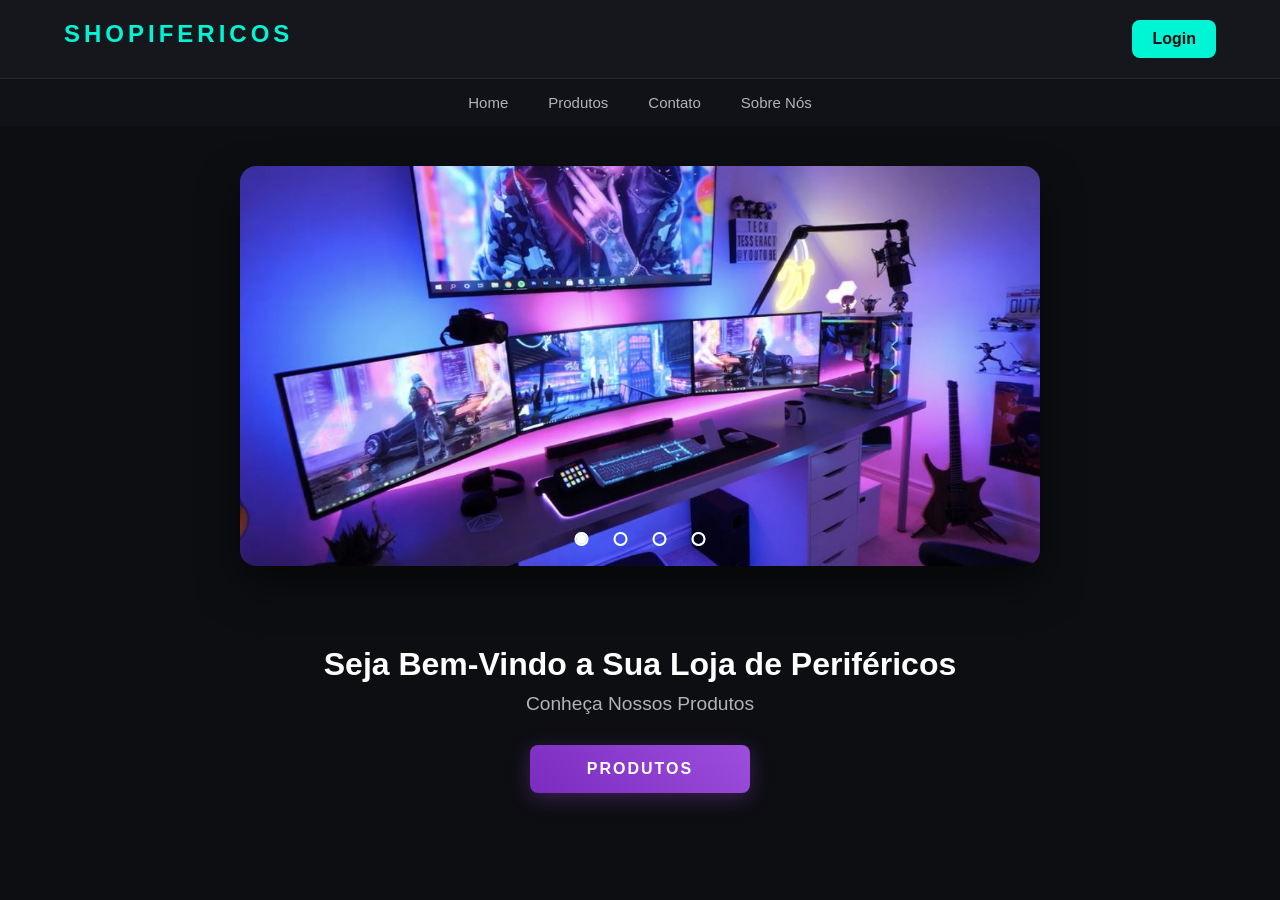
<file: index.html>
<!DOCTYPE html>
<html lang="pt-br">
<head>
    <meta charset="UTF-8">
    <meta name="viewport" content="width=device-width, initial-scale=1.0">
    <title>E-Commerce</title>
    <link rel="stylesheet" href="css/home.css">
</head>
<body>
    <div class="container">
        <header>
            <h2>SHOPIFERICOS</h2>
            <a href="HTML/cadastro.html">Login</a>
        </header>

        <nav>
            <a href="HTML/homeLogado.html">Home</a>
            <a href="HTML/produtos.html">Produtos</a>
            <a href="HTML/contato.html">Contato</a>
            <a href="HTML/sobre.html">Sobre Nós</a>
        </nav>

        <main>

            <section class="slider">

                <div class="slides">
                    <input type="radio" name="radio-btn" id="radio1">
                    <input type="radio" name="radio-btn" id="radio2">
                    <input type="radio" name="radio-btn" id="radio3">
                    <input type="radio" name="radio-btn" id="radio4">

                    <div class="slide-first">
                        <img src="assets/img1.jpg" alt="Imagem 1">
                    </div>

                    <div class="slide">
                        <img src="assets/img2.jpg" alt="Imagem 2">
                    </div>

                    <div class="slide">
                        <img src="assets/image3.jpg" alt="Imagem 3">
                    </div>

                    <div class="slide">
                        <img src="assets/img4.jpg" alt="Imagem 4">
                    </div>

                    <div class="navigation-auto">
                        <div class="auto-btn1"></div>
                        <div class="auto-btn2"></div>
                        <div class="auto-btn3"></div>
                        <div class="auto-btn4"></div>
                    </div>
                </div>

                <div class="navigation-manual">
                    <label for="radio1" class="manual-btn"></label>
                    <label for="radio2" class="manual-btn"></label>
                    <label for="radio3" class="manual-btn"></label>
                    <label for="radio4" class="manual-btn"></label>
                </div>
            </section>

            <section class="produtos">
                <h1>Seja Bem-Vindo a Sua Loja de Periféricos</h1>

                <h2>Conheça Nossos Produtos</h2>

                <a href="HTML/produtos.html">Produtos</a>
            </section>
        </main>
        
        
    </div>
    <script src="js/scriptHome.js"></script>

</body>
</html>
</file>
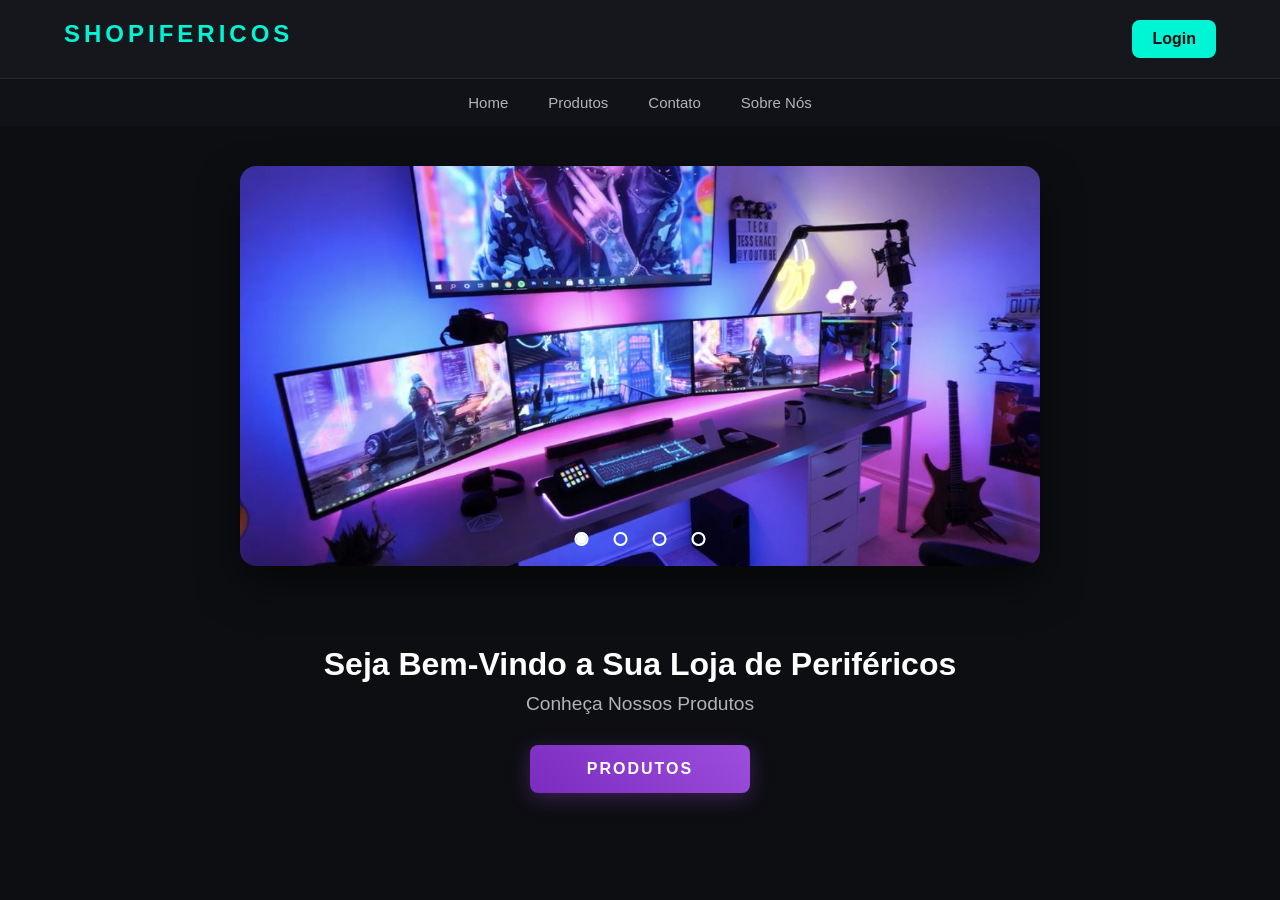
<file: HTML/index.html>
<!DOCTYPE html>
<html lang="pt-br">
<head>
    <meta charset="UTF-8">
    <meta name="viewport" content="width=device-width, initial-scale=1.0">
    <title>E-Commerce</title>
    <link rel="stylesheet" href="../css/home.css">
</head>
<body>
    <div class="container">
        <header>
            <h2>SHOPIFERICOS</h2>
            <a href="cadastro.html">Login</a>
        </header>

        <nav>
            <a href="index.html">Home</a>
            <a href="produtos.html">Produtos</a>
            <a href="contato.html">Contato</a>
            <a href="sobre.html">Sobre Nós</a>
        </nav>

        <main>

            <section class="slider">

                <div class="slides">
                    <input type="radio" name="radio-btn" id="radio1">
                    <input type="radio" name="radio-btn" id="radio2">
                    <input type="radio" name="radio-btn" id="radio3">
                    <input type="radio" name="radio-btn" id="radio4">

                    <div class="slide-first">
                        <img src="../assets/img1.jpg" alt="Imagem 1">
                    </div>

                    <div class="slide">
                        <img src="../assets/img2.jpg" alt="Imagem 2">
                    </div>

                    <div class="slide">
                        <img src="../assets/image3.jpg" alt="Imagem 3">
                    </div>

                    <div class="slide">
                        <img src="../assets/img4.jpg" alt="Imagem 4">
                    </div>

                    <div class="navigation-auto">
                        <div class="auto-btn1"></div>
                        <div class="auto-btn2"></div>
                        <div class="auto-btn3"></div>
                        <div class="auto-btn4"></div>
                    </div>
                </div>

                <div class="navigation-manual">
                    <label for="radio1" class="manual-btn"></label>
                    <label for="radio2" class="manual-btn"></label>
                    <label for="radio3" class="manual-btn"></label>
                    <label for="radio4" class="manual-btn"></label>
                </div>
            </section>

            <section class="produtos">
                <h1>Seja Bem-Vindo a Sua Loja de Periféricos</h1>

                <h2>Conheça Nossos Produtos</h2>

                <a href="produtos.html">Produtos</a>
            </section>
        </main>
        
        
    </div>
    <script src="../js/scriptHome.js"></script>

</body>
</html>
</file>
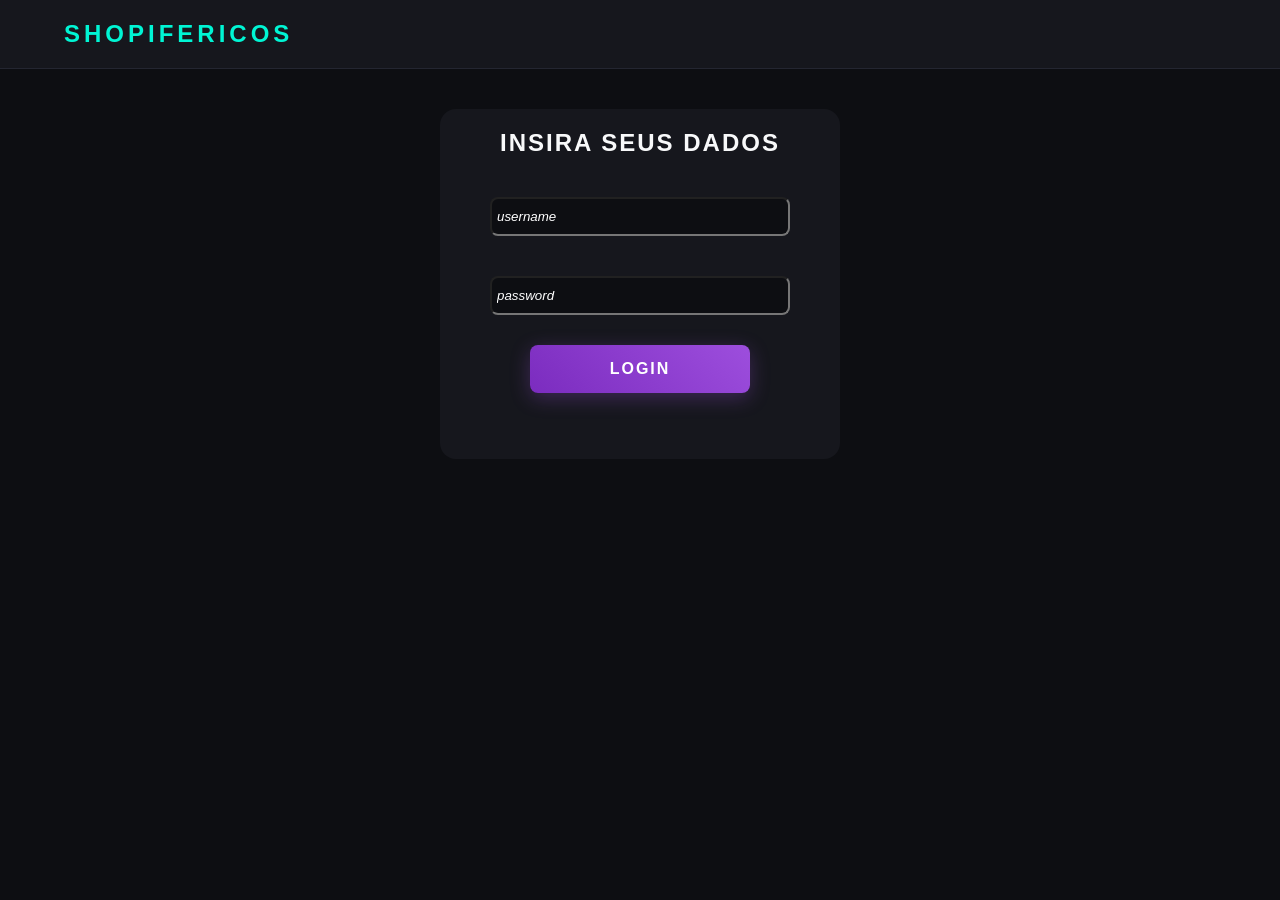
<file: HTML/cadastro.html>
<!DOCTYPE html>
<html lang="pt-br">
<head>
    <meta charset="UTF-8">
    <meta name="viewport" content="width=device-width, initial-scale=1.0">
    <link rel="stylesheet" href="../css/cadastro.css">
    <title>Cadastro</title>
</head>
<body>
    <div class="container">
        <header>
            <h2>SHOPIFERICOS</h2>
        </header>

        <main>
            <div class="card">
                <h2>Insira seus Dados</h2>
                <input type="text" placeholder="username" class="entrada" name="username" id="username">
                <input type="password" placeholder="password" class="entrada" name="password" id="password">
                <a href="#" onclick= login() class="cadastro">Login</a>
            </div>
        </main>
    </div>

    <script src="../js/scriptCadastro.js"></script>
</body>
</html>
</file>
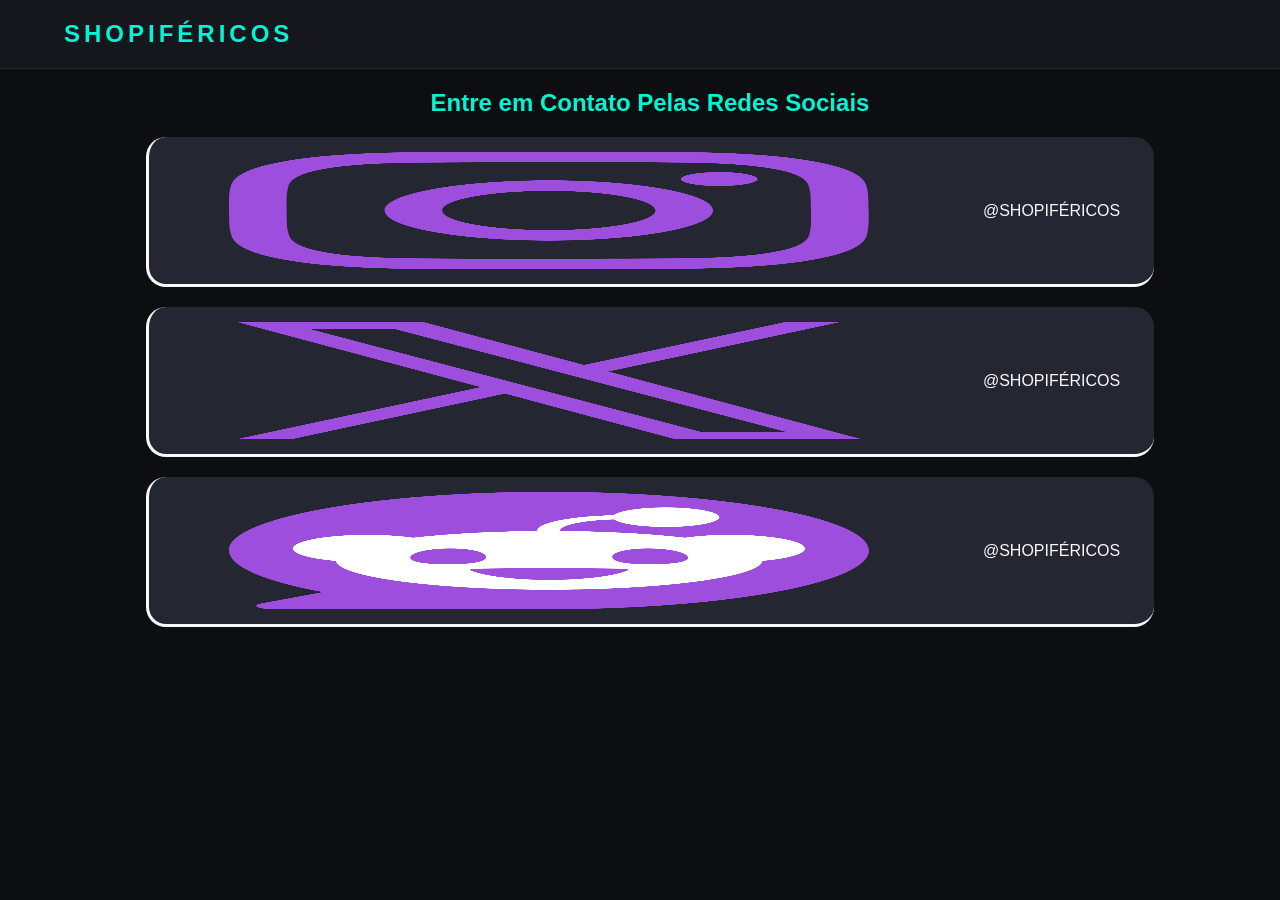
<file: HTML/contato.html>
<!DOCTYPE html>
<html lang="pt-br">
<head>
    <meta charset="UTF-8">
    <meta name="viewport" content="width=device-width, initial-scale=1.0">
    <title>Entre em Contato</title>
    <link rel="stylesheet" href="../css/contato.css">
</head>
<body>
    <div class="container">
        <header>
            <h2>SHOPIFÉRICOS</h2>
        </header>

        <main>

            <h2>Entre em Contato Pelas Redes Sociais</h2>
            <div class="card">
                <img src="../assets/Instagram.png" alt="">
                <p>@SHOPIFÉRICOS</p>
            </div>

            <div class="card">
                <img src="../assets/X.png" alt="">
                <p>@SHOPIFÉRICOS</p>
            </div>

            <div class="card">
                <img src="../assets/3.png" alt="">
                <p>@SHOPIFÉRICOS</p>
            </div>
        </main>
    </div>

</body>
</html>
</file>
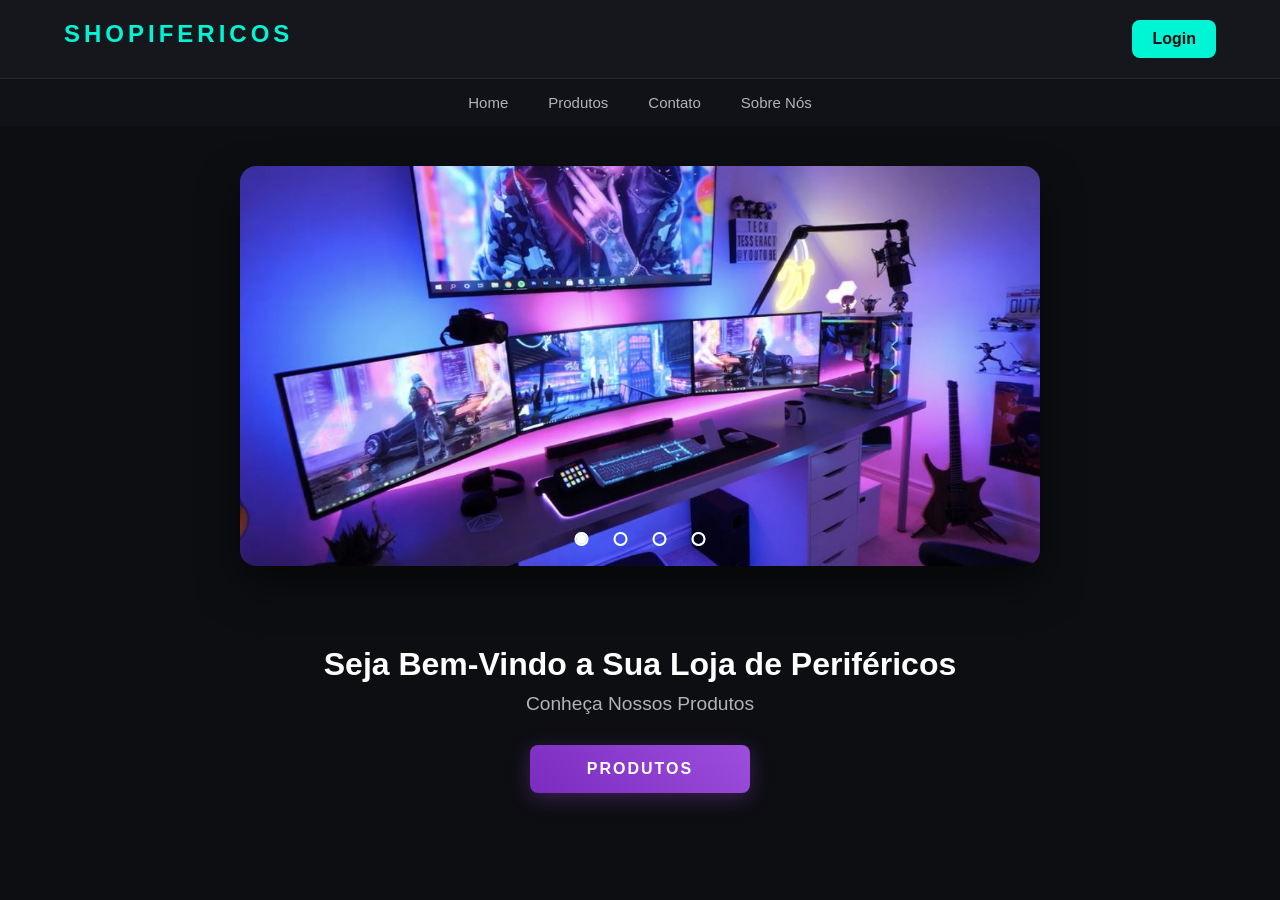
<file: HTML/home.html>
<!DOCTYPE html>
<html lang="pt-br">
<head>
    <meta charset="UTF-8">
    <meta name="viewport" content="width=device-width, initial-scale=1.0">
    <title>E-Commerce</title>
    <link rel="stylesheet" href="../css/home.css">
</head>
<body>
    <div class="container">
        <header>
            <h2>SHOPIFERICOS</h2>
            <a href="cadastro.html">Login</a>
        </header>

        <nav>
            <a href="home.html">Home</a>
            <a href="produtos.html">Produtos</a>
            <a href="contato.html">Contato</a>
            <a href="sobre.html">Sobre Nós</a>
        </nav>

        <main>

            <section class="slider">

                <div class="slides">
                    <input type="radio" name="radio-btn" id="radio1">
                    <input type="radio" name="radio-btn" id="radio2">
                    <input type="radio" name="radio-btn" id="radio3">
                    <input type="radio" name="radio-btn" id="radio4">

                    <div class="slide-first">
                        <img src="../assets/img1.jpg" alt="Imagem 1">
                    </div>

                    <div class="slide">
                        <img src="../assets/img2.jpg" alt="Imagem 2">
                    </div>

                    <div class="slide">
                        <img src="../assets/image3.jpg" alt="Imagem 3">
                    </div>

                    <div class="slide">
                        <img src="../assets/img4.jpg" alt="Imagem 4">
                    </div>

                    <div class="navigation-auto">
                        <div class="auto-btn1"></div>
                        <div class="auto-btn2"></div>
                        <div class="auto-btn3"></div>
                        <div class="auto-btn4"></div>
                    </div>
                </div>

                <div class="navigation-manual">
                    <label for="radio1" class="manual-btn"></label>
                    <label for="radio2" class="manual-btn"></label>
                    <label for="radio3" class="manual-btn"></label>
                    <label for="radio4" class="manual-btn"></label>
                </div>
            </section>

            <section class="produtos">
                <h1>Seja Bem-Vindo a Sua Loja de Periféricos</h1>

                <h2>Conheça Nossos Produtos</h2>

                <a href="produtos.html">Produtos</a>
            </section>
        </main>
        
        
    </div>
    <script src="../js/scriptHome.js"></script>

</body>
</html>
</file>
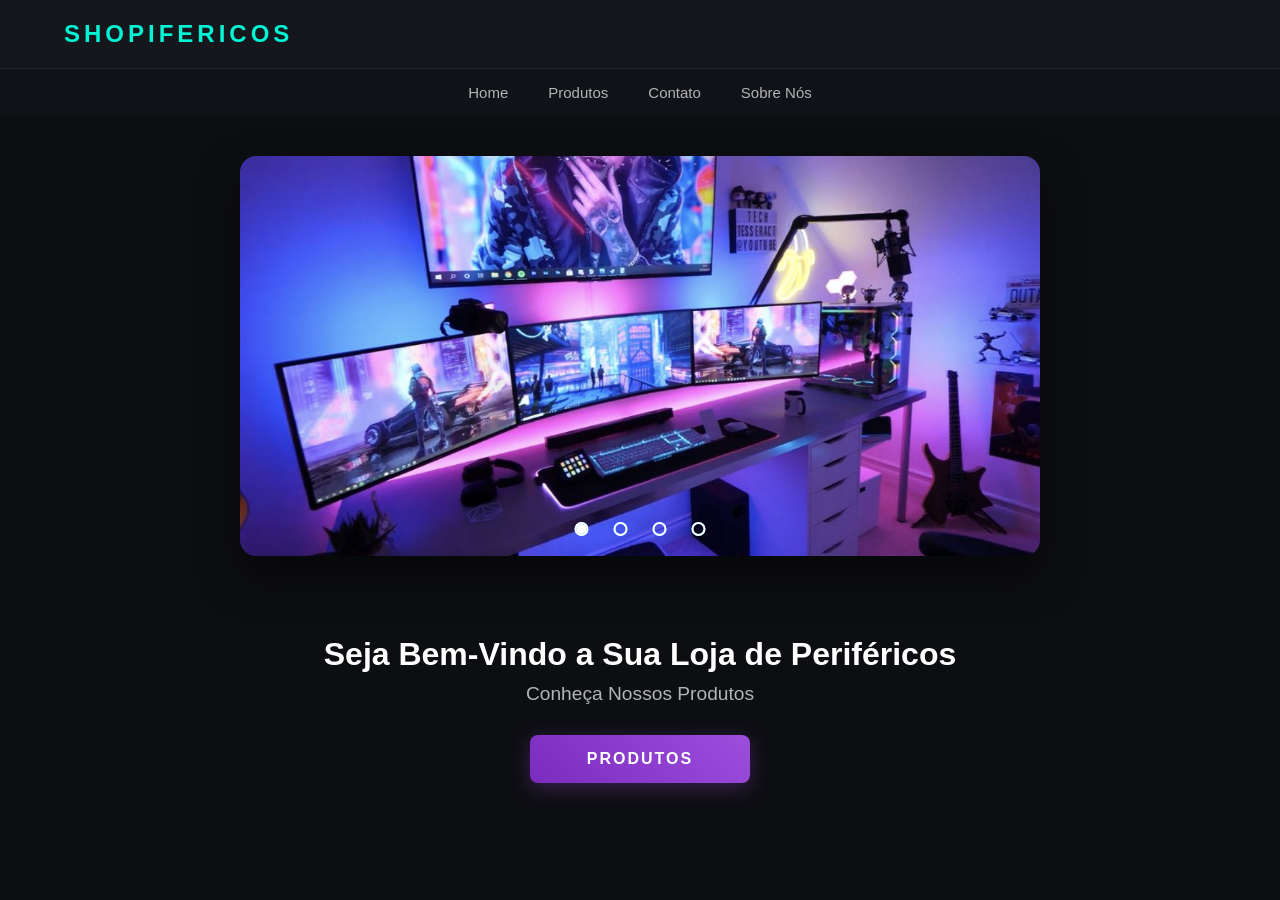
<file: HTML/homeLogado.html>
<!DOCTYPE html>
<html lang="pt-br">
<head>
    <meta charset="UTF-8">
    <meta name="viewport" content="width=device-width, initial-scale=1.0">
    <title>E-Commerce</title>
    <link rel="stylesheet" href="../css/homeLogado.css">
</head>
<body>
    <div class="container">
        <header>
            <h2>SHOPIFERICOS</h2>
        </header>

        <nav>
            <a href="homeLogado.html">Home</a>
            <a href="produtos.html">Produtos</a>
            <a href="contato.html">Contato</a>
            <a href="sobre.html">Sobre Nós</a>
        </nav>

        <main>

            <section class="slider">

                <div class="slides">
                    <input type="radio" name="radio-btn" id="radio1">
                    <input type="radio" name="radio-btn" id="radio2">
                    <input type="radio" name="radio-btn" id="radio3">
                    <input type="radio" name="radio-btn" id="radio4">

                    <div class="slide-first">
                        <img src="../assets/img1.jpg" alt="Imagem 1">
                    </div>

                    <div class="slide">
                        <img src="../assets/img2.jpg" alt="Imagem 2">
                    </div>

                    <div class="slide">
                        <img src="../assets/image3.jpg" alt="Imagem 3">
                    </div>

                    <div class="slide">
                        <img src="../assets/img4.jpg" alt="Imagem 4">
                    </div>

                    <div class="navigation-auto">
                        <div class="auto-btn1"></div>
                        <div class="auto-btn2"></div>
                        <div class="auto-btn3"></div>
                        <div class="auto-btn4"></div>
                    </div>
                </div>

                <div class="navigation-manual">
                    <label for="radio1" class="manual-btn"></label>
                    <label for="radio2" class="manual-btn"></label>
                    <label for="radio3" class="manual-btn"></label>
                    <label for="radio4" class="manual-btn"></label>
                </div>
            </section>

            <section class="produtos">
                <h1>Seja Bem-Vindo a Sua Loja de Periféricos</h1>

                <h2>Conheça Nossos Produtos</h2>

                <a href="produtos.html">Produtos</a>
            </section>
        </main>
        
        
    </div>
    <script src="../js/scriptHome.js"></script>

</body>
</html>
</file>
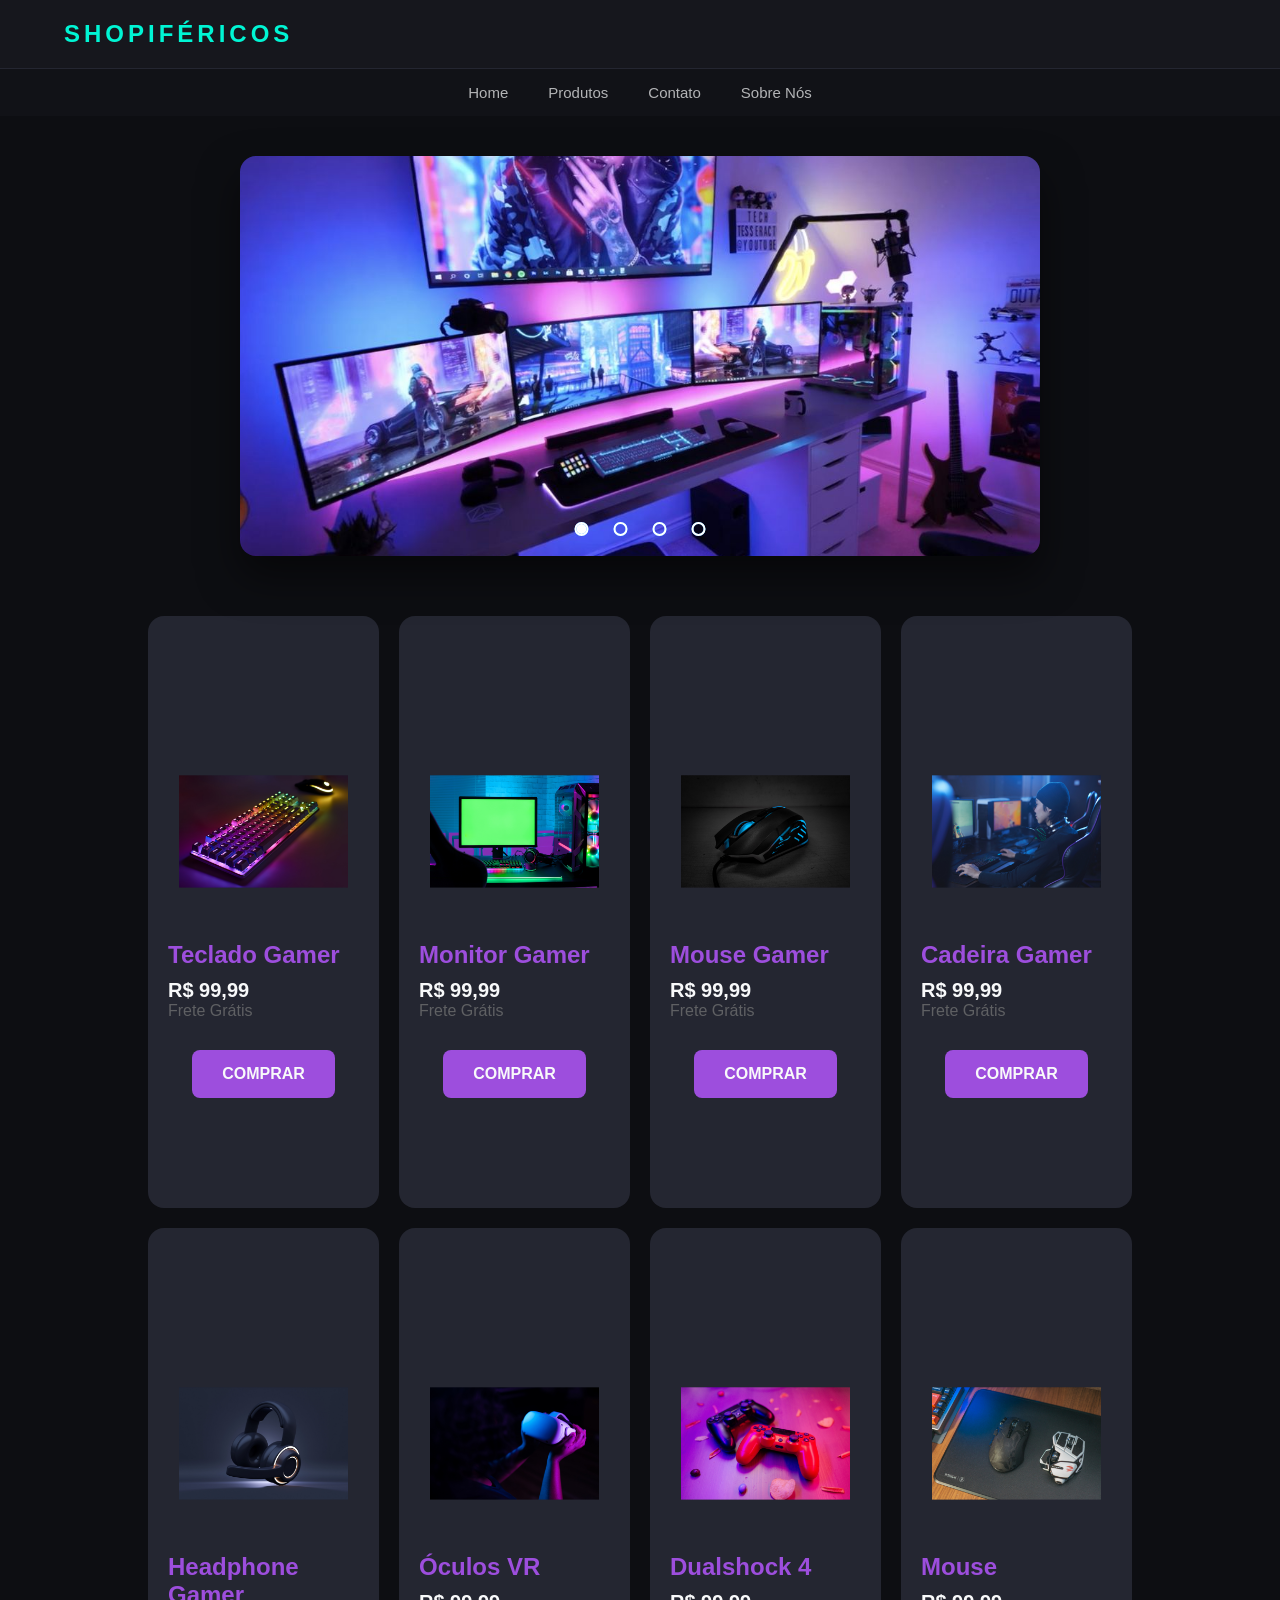
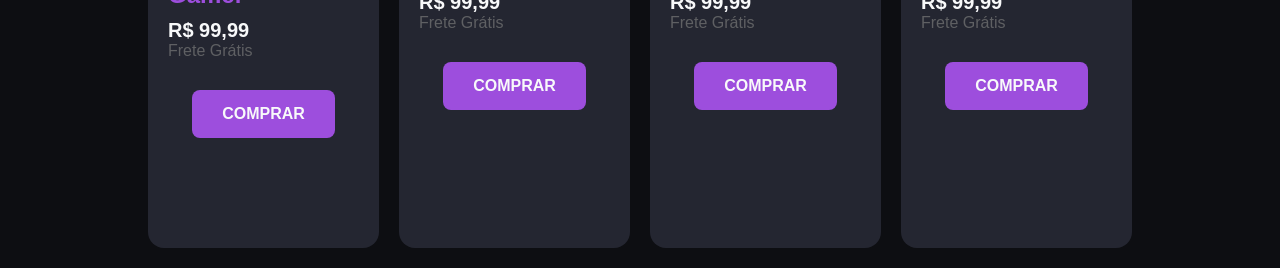
<file: HTML/produtos.html>
<!DOCTYPE html>
<html lang="pt-br">
<head>
    <meta charset="UTF-8">
    <meta name="viewport" content="width=device-width, initial-scale=1.0">
    <title>Produtos</title>
    <link rel="stylesheet" href="../css/produtos.css">
</head>
<body>
    <div class="container">
        <header>
            <h2>SHOPIFÉRICOS</h2>
        </header>

        <nav>
            <a href="homeLogado.html">Home</a>
            <a href="produtos.html">Produtos</a>
            <a href="contato.html">Contato</a>
            <a href="sobre.html">Sobre Nós</a>
        </nav>
        <main>
            <section class="pesquisa">

            </section>

            <section class="slider">
                    <div class="slides">
                        <input type="radio" name="radio-btn" id="radio1">
                        <input type="radio" name="radio-btn" id="radio2">
                        <input type="radio" name="radio-btn" id="radio3">
                        <input type="radio" name="radio-btn" id="radio4">

                        <div class="slide-first">
                            <img src="../assets/img1.jpg" alt="Imagem 1">
                        </div>

                        <div class="slide">
                            <img src="../assets/img2.jpg" alt="Imagem 2">
                        </div>

                        <div class="slide">
                            <img src="../assets/image3.jpg" alt="Imagem 3">
                        </div>

                        <div class="slide">
                            <img src="../assets/img4.jpg" alt="Imagem 4">
                        </div>

                        <div class="navigation-auto">
                            <div class="auto-btn1"></div>
                            <div class="auto-btn2"></div>
                            <div class="auto-btn3"></div>
                            <div class="auto-btn4"></div>
                        </div>
                    </div>

                    <div class="navigation-manual">
                        <label for="radio1" class="manual-btn"></label>
                        <label for="radio2" class="manual-btn"></label>
                        <label for="radio3" class="manual-btn"></label>
                        <label for="radio4" class="manual-btn"></label>
                    </div>
            </section>

            <section class="produtos">
                <div class="produtos-container">
                    <div class="produto-card">
                        <img src="../assets/produto1.png" alt="" class="anuncio">
                        <h2>Teclado Gamer</h2>
                        <p class="preco">R$ 99,99</p>
                        <p class="frete">Frete Grátis</p>
                        <a href="">comprar</a>
                    </div>

                    <div class="produto-card">
                        <img src="../assets/produto2.png" alt="" class="anuncio">
                        <h2>Monitor Gamer</h2>
                        <p class="preco">R$ 99,99</p>
                        <p class="frete">Frete Grátis</p>
                        <a href="">comprar</a>
                    </div>

                    <div class="produto-card">
                        <img src="../assets/produto3.png" alt="" class="anuncio">
                        <h2>Mouse Gamer</h2>
                        <p class="preco">R$ 99,99</p>
                        <p class="frete">Frete Grátis</p>
                        <a href="">comprar</a>
                    </div>

                    <div class="produto-card">
                        <img src="../assets/produto4.png" alt="" class="anuncio">
                        <h2>Cadeira Gamer</h2>
                        <p class="preco">R$ 99,99</p>
                        <p class="frete">Frete Grátis</p>
                        <a href="">comprar</a>
                    </div>

                    <div class="produto-card">
                        <img src="../assets/produto5.png" alt="" class="anuncio">
                        <h2>Headphone Gamer</h2>
                        <p class="preco">R$ 99,99</p>
                        <p class="frete">Frete Grátis</p>
                        <a href="">comprar</a>
                    </div>

                    <div class="produto-card">
                        <img src="../assets/produto6.png" alt="" class="anuncio">
                        <h2>Óculos VR</h2>
                        <p class="preco">R$ 99,99</p>
                        <p class="frete">Frete Grátis</p>
                        <a href="">comprar</a>
                    </div>

                    <div class="produto-card">
                        <img src="../assets/produto7.png" alt="" class="anuncio">
                        <h2>Dualshock 4</h2>
                        <p class="preco">R$ 99,99</p>
                        <p class="frete">Frete Grátis</p>
                        <a href="">comprar</a>
                    </div>

                    <div class="produto-card">
                        <img src="../assets/produto8.png" alt="" class="anuncio">
                        <h2>Mouse</h2>
                        <p class="preco">R$ 99,99</p>
                        <p class="frete">Frete Grátis</p>
                        <a href="">comprar</a>
                    </div>

                </div>
            </section>
        </main>
    </div>
</body>
<script src="../js/scriptHome.js"></script>
</html>
</file>
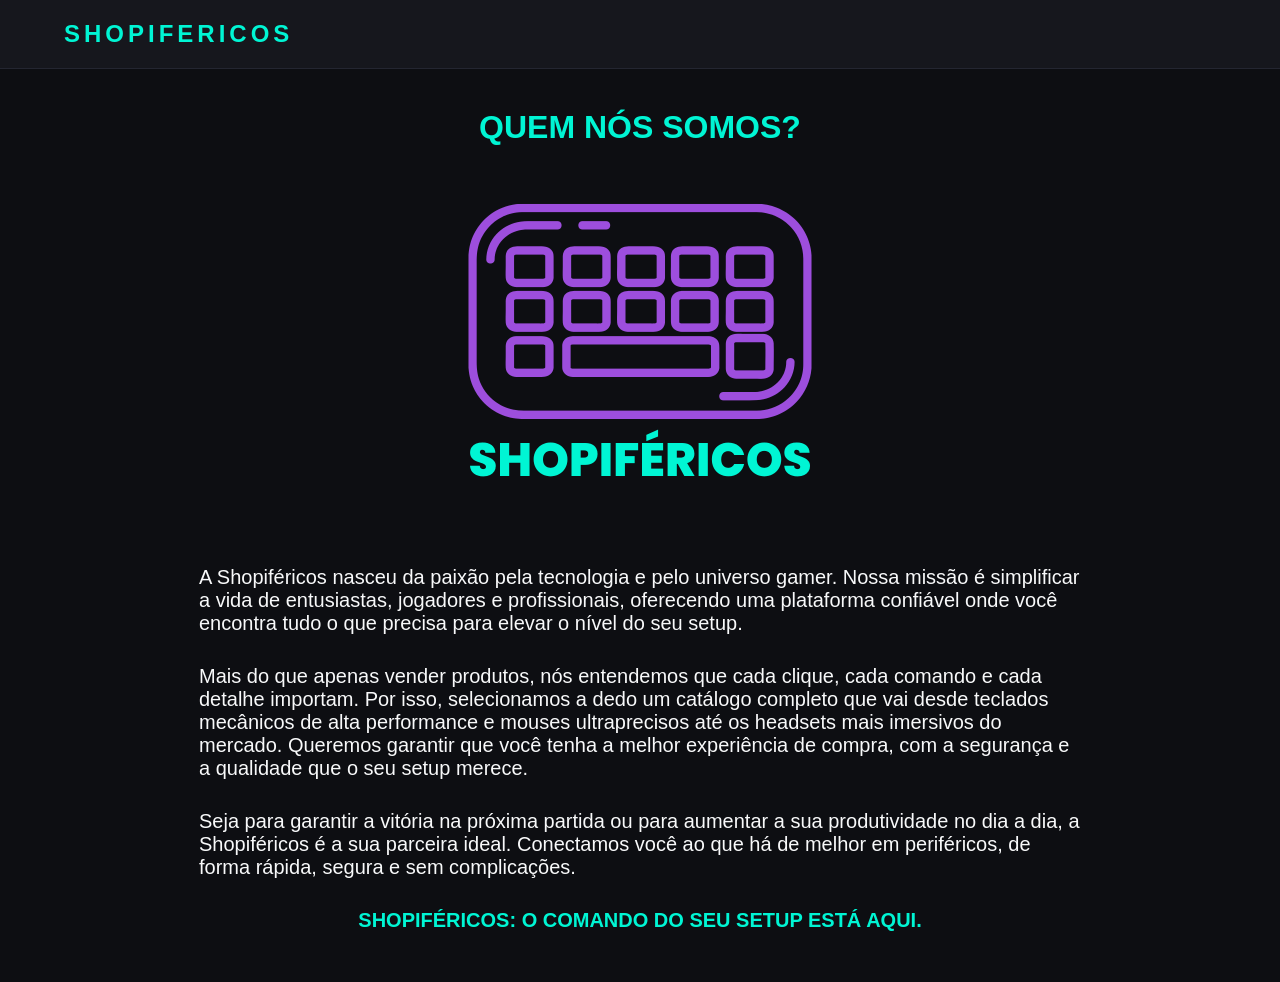
<file: HTML/sobre.html>
<!DOCTYPE html>
<html lang="pt-br">
<head>
    <meta charset="UTF-8">
    <meta name="viewport" content="width=device-width, initial-scale=1.0">
    <title>Sobre Nós</title>
    <link rel="stylesheet" href="../css/sobre.css">
</head>
<body>
    <header>
        <h2>SHOPIFERICOS</h2>
    </header>

    <main>
        <h1>QUEM NÓS SOMOS?</h1>

        <img src="../assets/shopiriféricos.png" alt="">

        <p >A Shopiféricos nasceu da paixão pela tecnologia e pelo universo gamer. Nossa missão é simplificar a vida de entusiastas, jogadores e profissionais, oferecendo uma plataforma confiável onde você encontra tudo o que precisa para elevar o nível do seu setup.</p>

        <p>Mais do que apenas vender produtos, nós entendemos que cada clique, cada comando e cada detalhe importam. Por isso, selecionamos a dedo um catálogo completo que vai desde teclados mecânicos de alta performance e mouses ultraprecisos até os headsets mais imersivos do mercado. Queremos garantir que você tenha a melhor experiência de compra, com a segurança e a qualidade que o seu setup merece.</p>

        <p>Seja para garantir a vitória na próxima partida ou para aumentar a sua produtividade no dia a dia, a Shopiféricos é a sua parceira ideal. Conectamos você ao que há de melhor em periféricos, de forma rápida, segura e sem complicações.</p>

        <p class="slogan">Shopiféricos: O comando do seu setup está aqui.</p>
    </main>
</body>
</html>
</file>
<file: css/home.css>
*{
    margin: 0;
    padding: 0;
    box-sizing: border-box;
    font-family: 'Poppins', 'Inter', sans-serif;
}

body{
    background-color: #0d0e12;
    color: #f8f9fa;
    width: 100%;
    margin: 0;
    padding: 0;
}

.container{
    width: 100%;
    height: 100%;
    overflow-x: hidden;
}

header{
    position: sticky;
    top: 0;
    z-index: 10000;
    display: flex;
    justify-content: space-between;
    padding: 20px 5%;
    flex-wrap: wrap;
    background-color: #16171d;
    border-bottom: 1px solid #242631;
}

header > h2{
    color: #00f5d4;
    letter-spacing: 4px;
    font-weight: 800;
}

header > a{
    text-decoration: none;
    color: #0d0e12;
    background-color: #00f5d4;
    padding: 10px 20px;
    font-weight: 600;
    border-radius: 8px;
    transition: 0.4s;
}

header > a:hover{
    background-color: transparent;
    color: #00f5d4;
    border: 1px solid #00f5d4;
    padding: 10px 20px;
    box-shadow: 0 0 15px rgba(0, 245, 212, 0.4);
}

nav{
    background-color: #111217;
    padding: 15px;
    display: flex;
    justify-content: center;
    gap: 40px;
}

nav > a{
    text-decoration: none;
    color: #b3b4b6;
    font-weight: 500;
    font-size: 15px;
    transition: 0.4s;
}

nav > a:hover{
    transform: translateY(-2px);
    color: #9d4edd;
}

main{
    margin-top: 5px;
    display: block;
}


.slider{
    margin: 40px auto;
    overflow: hidden;
    width: 800px;
    height: 400px;
    position: relative;
    border-radius: 16px;
    box-shadow: 0 20px 40px rgba(0, 0, 0, 0.5);
    max-width: 95%;
}

.slides{
    width: 400%;
    height: 100%;
    display: flex;
    gap: 0;
    margin: 0;
    padding: 0;
}

.slides input{
    display: none;
}

.slide, .slide-first{
    width: 25%;
    height: 100%;
    position: relative;
    overflow: hidden;
    flex-shrink: 0;
}

.slide-first {
    transition: margin-left 0.6s ease-in-out;
}

.slide img, .slide-first img{
    width: 101%;
    height: 101%;
    object-fit: cover;
    display: block;
    position: relative;
    top: 50%;
    left: 50%;
    transform: translate(-50%, -50%);
}


.navigation-manual{
    position: absolute;
    display: flex;
    justify-content: center;
    width: auto; 
    bottom: 20px;
    z-index: 2;
    left: 50%;
    transform: translateX(-50%);
}

.manual-btn{
    border: 2px solid #fff;
    padding: 5px;
    border-radius: 10px;
    cursor: pointer;
    transition: .5s;
    width: 10px;
    height: 10px;
}

.manual-btn:not(:last-child){
    margin-right: 25px;
}

.manual-btn:hover{
    background-color: #fff;
}

#radio1:checked ~ .slide-first{ margin-left: 0; }
#radio2:checked ~ .slide-first{ margin-left: -25%; }
#radio3:checked ~ .slide-first{ margin-left: -50%; }
#radio4:checked ~ .slide-first{ margin-left: -75%; }


.navigation-auto div{
    border: 2px solid #20a6ff;
    padding: 5px;
    border-radius: 10px;
    cursor: pointer;
    transition: 1s;
    width: 10px;
    height: 10px;
}

.navigation-auto{
    position: absolute;
    width: auto;
    bottom: 20px;
    z-index: 1;
    display: flex;
    justify-content: center;
    left: 50%;
    transform: translateX(-50%);
}

.navigation-auto div:not(:last-child){
    margin-right: 25px;
}

#radio1:checked ~ .navigation-auto .auto-btn1{ background-color: #fff; }
#radio2:checked ~ .navigation-auto .auto-btn2{ background-color: #fff; }
#radio3:checked ~ .navigation-auto .auto-btn3{ background-color: #fff; }
#radio4:checked ~ .navigation-auto .auto-btn4{ background-color: #fff; }


.produtos{
    margin-top: 40px;
    display: flex;
    align-items: center;
    flex-wrap: wrap;
    flex-direction: column;
}

.produtos h1{
    color: #ffffff;
    text-align: center;
    margin-top: 40px;
    font-size: 2rem;
}

.produtos h2{
    color: #b3b4b6;
    text-align: center;
    margin-top: 10px;
    font-size: 1.2rem;
    font-weight: 400;
}

.produtos a{
    display: block;
    width: 220px;
    margin: 30px auto;
    text-align: center;
    text-decoration: none;
    background: linear-gradient(45deg, #7b2cbf, #9d4edd);
    color: white;
    padding: 15px 30px;
    border-radius: 8px;
    font-weight: 700;
    text-transform: uppercase;
    letter-spacing: 2px;
    transition: all 0.3s;
    box-shadow: 0 5px 20px #9d4edd4d;
}

.produtos a:hover{
    transform: translateY(-3px);
    box-shadow: 0 8px 25px rgba(157, 78, 221, 0.6);
}


.container-cards {
    display: flex;
    justify-content: center;
    flex-wrap: wrap; 
    gap: 20px;
    padding: 20px;
    width: 100%;
}


@media (max-width: 768px) {
    .slider {
        height: 220px;
    }
    

    .manual-btn:not(:last-child), 
    .navigation-auto div:not(:last-child) {
        margin-right: 15px !important; 
    }
    
    nav {
        gap: 15px;
        padding: 12px;
        flex-wrap: wrap;
    }

    nav > a {
        font-size: 14px;
    }

    .produtos h1 {
        font-size: 1.6rem;
        padding: 0 15px;
    }


    .container-cards {
        flex-direction: column;
        align-items: center;
    }
}
</file>
<file: css/cadastro.css>
*{
margin: 0;
padding: 0;
box-sizing: border-box;
font-family: 'Poppins', 'Inter', sans-serif;
}

body{
    background-color: #0d0e12;
    color: #f8f9fa;
}

.container{
    width: 100vw;
    height: 100vh;
}

header{
    position: sticky;
    top: 0;
    z-index: 10000;
    display: flex;
    justify-content: space-between;
    padding: 20px 5%;
    flex-wrap: wrap;
    background-color: #16171d;
    border-bottom: 1px solid #242631;
    margin-bottom: 40px;
}

header > h2{
    color: #00f5d4;
    letter-spacing: 4px;
    font-weight: 800;
}

.card{
    background-color:#16171d ;
    width: 400px;
    height: 350px;
    margin: 0 auto;
    display: flex;
    flex-direction: column;
    flex-wrap: nowrap;
    align-items: center;
    border-radius: 16px;
}

.card h2{
    padding-top: 20px;
    text-transform: uppercase;
    letter-spacing: 2px;
}

.entrada{
    margin-top: 40px;
    padding: 10px 5px;
    width: 75%;
    border-radius: 8px;
    background-color: #0d0e12;
    color: #ffffff;

}

.entrada::placeholder{
    color: #ffffff;
    font-style: italic;
    margin-left: 2px;
}

.card .cadastro{
    display: block;
    width: 220px;
    margin: 30px auto;
    text-align: center;
    text-decoration: none;
    background: linear-gradient(45deg, #7b2cbf, #9d4edd);
    color: white;
    padding: 15px 30px;
    border-radius: 8px;
    font-weight: 700;
    text-transform: uppercase;
    letter-spacing: 2px;
    transition: all 0.3s;
    box-shadow: 0 5px 20px rgba(157, 78, 221, 0.3);
}

.cadastro:hover{
    transform: translateY(-3px);
    box-shadow: 0 8px 25px rgba(157, 78, 221, 0.6);
}

.login{
    margin-top: 5px;
}
</file>
<file: css/contato.css>
*{
margin: 0;
padding: 0;
box-sizing: border-box;
font-family: 'Poppins', 'Inter', sans-serif;
}

body{
    background-color: #0d0e12;
    color: #f8f9fa;
}

.container{
    width: 100vw;
    height: 100vh;
}

header{
    position: sticky;
    top: 0;
    z-index: 10000;
    display: flex;
    justify-content: space-between;
    padding: 20px 5%;
    flex-wrap: wrap;
    background-color: #16171d;
    border-bottom: 1px solid #242631;
}

header > h2{
    color: #00f5d4;
    letter-spacing: 4px;
    font-weight: 800;
}

main{
    margin-left: 20px;
    display: flex;
    flex-direction: column;
    gap: 20px;
    align-items: center;
}

main h2{
    margin-top: 20px;
    text-align: center;
    font-weight: 800;
    color: #00f5d4;
}

.card{
    display: flex;
    background-color: #242631;
    height: 150px;
    width: 80%;
    border-radius: 20px;
    border-left: #f8f9fa 3px solid;
    border-bottom: 3px solid #f8f9fa;
    transition: 0.4s;

}

.card p {
    margin: auto; 
    transition: 0.5s;
}

.card:hover{
    cursor: pointer;
    transform: translateY(-2px);
}

.card p:hover{
    color: #8d08faed;
}
</file>
<file: css/homeLogado.css>
*{
    margin: 0;
    padding: 0;
    box-sizing: border-box;
    font-family: 'Poppins', 'Inter', sans-serif;
}

body{
    background-color: #0d0e12;
    color: #f8f9fa;
    width: 100%;
    margin: 0;
    padding: 0;
}

.container{
    width: 100%;
    height: 100%;
    overflow-x: hidden;
}

header{
    position: sticky;
    top: 0;
    z-index: 10000;
    display: flex;
    justify-content: space-between;
    padding: 20px 5%;
    flex-wrap: wrap;
    background-color: #16171d;
    border-bottom: 1px solid #242631;
}

header > h2{
    color: #00f5d4;
    letter-spacing: 4px;
    font-weight: 800;
}


nav{
    background-color: #111217;
    padding: 15px;
    display: flex;
    justify-content: center;
    gap: 40px;
}

nav > a{
    text-decoration: none;
    color: #b3b4b6;
    font-weight: 500;
    font-size: 15px;
    transition: 0.4s;
}

nav > a:hover{
    transform: translateY(-2px);
    color: #9d4edd;
}

main{
    margin-top: 5px;
    display: block;
}


.slider{
    margin: 40px auto;
    overflow: hidden;
    width: 800px;
    height: 400px;
    position: relative;
    border-radius: 16px;
    box-shadow: 0 20px 40px rgba(0, 0, 0, 0.5);
    max-width: 95%;
}

.slides{
    width: 400%;
    height: 100%;
    display: flex;
    gap: 0;
    margin: 0;
    padding: 0;
}

.slides input{
    display: none;
}

.slide, .slide-first{
    width: 25%;
    height: 100%;
    position: relative;
    overflow: hidden;
    flex-shrink: 0;
}

.slide-first {
    transition: margin-left 0.6s ease-in-out;
}

.slide img, .slide-first img{
    width: 101%;
    height: 101%;
    object-fit: cover;
    display: block;
    position: relative;
    top: 50%;
    left: 50%;
    transform: translate(-50%, -50%);
}


.navigation-manual{
    position: absolute;
    display: flex;
    justify-content: center;
    width: auto; 
    bottom: 20px;
    z-index: 2;
    left: 50%;
    transform: translateX(-50%);
}

.manual-btn{
    border: 2px solid #fff;
    padding: 5px;
    border-radius: 10px;
    cursor: pointer;
    transition: .5s;
    width: 10px;
    height: 10px;
}

.manual-btn:not(:last-child){
    margin-right: 25px;
}

.manual-btn:hover{
    background-color: #fff;
}

#radio1:checked ~ .slide-first{ margin-left: 0; }
#radio2:checked ~ .slide-first{ margin-left: -25%; }
#radio3:checked ~ .slide-first{ margin-left: -50%; }
#radio4:checked ~ .slide-first{ margin-left: -75%; }


.navigation-auto div{
    border: 2px solid #20a6ff;
    padding: 5px;
    border-radius: 10px;
    cursor: pointer;
    transition: 1s;
    width: 10px;
    height: 10px;
}

.navigation-auto{
    position: absolute;
    width: auto;
    bottom: 20px;
    z-index: 1;
    display: flex;
    justify-content: center;
    left: 50%;
    transform: translateX(-50%);
}

.navigation-auto div:not(:last-child){
    margin-right: 25px;
}

#radio1:checked ~ .navigation-auto .auto-btn1{ background-color: #fff; }
#radio2:checked ~ .navigation-auto .auto-btn2{ background-color: #fff; }
#radio3:checked ~ .navigation-auto .auto-btn3{ background-color: #fff; }
#radio4:checked ~ .navigation-auto .auto-btn4{ background-color: #fff; }


.produtos{
    margin-top: 40px;
    display: flex;
    align-items: center;
    flex-wrap: wrap;
    flex-direction: column;
}

.produtos h1{
    color: #ffffff;
    text-align: center;
    margin-top: 40px;
    font-size: 2rem;
}

.produtos h2{
    color: #b3b4b6;
    text-align: center;
    margin-top: 10px;
    font-size: 1.2rem;
    font-weight: 400;
}

.produtos a{
    display: block;
    width: 220px;
    margin: 30px auto;
    text-align: center;
    text-decoration: none;
    background: linear-gradient(45deg, #7b2cbf, #9d4edd);
    color: white;
    padding: 15px 30px;
    border-radius: 8px;
    font-weight: 700;
    text-transform: uppercase;
    letter-spacing: 2px;
    transition: all 0.3s;
    box-shadow: 0 5px 20px #9d4edd4d;
}

.produtos a:hover{
    transform: translateY(-3px);
    box-shadow: 0 8px 25px rgba(157, 78, 221, 0.6);
}


.container-cards {
    display: flex;
    justify-content: center;
    flex-wrap: wrap; 
    gap: 20px;
    padding: 20px;
    width: 100%;
}


@media (max-width: 768px) {
    .slider {
        height: 220px;
    }
    

    .manual-btn:not(:last-child), 
    .navigation-auto div:not(:last-child) {
        margin-right: 15px !important; 
    }
    
    nav {
        gap: 15px;
        padding: 12px;
        flex-wrap: wrap;
    }

    nav > a {
        font-size: 14px;
    }

    .produtos h1 {
        font-size: 1.6rem;
        padding: 0 15px;
    }


    .container-cards {
        flex-direction: column;
        align-items: center;
    }
}
</file>
<file: css/produtos.css>
*{
margin: 0;
padding: 0;
box-sizing: border-box;
font-family: 'Poppins', 'Inter', sans-serif;
}

body, html {
  margin: 0;
  padding: 0;

}

body{
    background-color: #0d0e12;
    color: #f8f9fa;
    height: 100%;
    width: 100%;
}

.container{
    width: 100%;
    height: 100%;
}

header{
    position: sticky;
    top: 0;
    z-index: 10000;
    display: flex;
    justify-content: space-between;
    padding: 20px 5%;
    flex-wrap: wrap;
    background-color: #16171d;
    border-bottom: 1px solid #242631;
}

header > h2{
    color: #00f5d4;
    letter-spacing: 4px;
    font-weight: 800;
}

nav{
    background-color: #111217;
    padding: 15px;
    display: flex;
    justify-content: center;
    gap: 40px;
}

nav > a{
    text-decoration: none;
    color: #b3b4b6;
    font-weight: 500;
    font-size: 15px;
    transition: 0.4s;
}

nav > a:hover{
    transform: translateY(-2px);
    color: #9d4edd;
}

main{
    margin-top: 5px;
    display: block;

}


.slider{
    margin: 40px auto;
    overflow: hidden;
    width: 800px;
    height: 400px;
    position: relative;
    border-radius: 16px;
    box-shadow: 0 20px 40px rgba(0, 0, 0, 0.5);
    max-width: 95%;
}

.slides{
    width: 400%;
    height: 100%;
    display: flex;
    gap: 0;
    margin: 0;
    padding: 0;
}

.slides input{
    display: none;
}

.slide, .slide-first{
    width: 25%;
    height: 100%;
    position: relative;
    overflow: hidden;
    flex-shrink: 0;
}

.slide-first {
    transition: margin-left 0.6s ease-in-out;
}

.slide img, .slide-first img{
    width: 101%;
    height: 101%;
    object-fit: cover;
    display: block;
    position: relative;
    top: 50%;
    left: 50%;
    transform: translate(-50%, -50%);
}

.navigation-manual{
    position: absolute;
    display: flex;
    justify-content: center;
    width: auto; 
    bottom: 20px;
    z-index: 2;
    left: 50%;
    transform: translateX(-50%);
}

.manual-btn{
    border: 2px solid #fff;
    padding: 5px;
    border-radius: 10px;
    cursor: pointer;
    transition: .5s;
    width: 10px;  
    height: 10px; 
}

.manual-btn:not(:last-child){
    margin-right: 25px;
}

.manual-btn:hover{
    background-color: #fff;
}

#radio1:checked ~ .slide-first{ margin-left: 0; }
#radio2:checked ~ .slide-first{ margin-left: -25%; }
#radio3:checked ~ .slide-first{ margin-left: -50%; }
#radio4:checked ~ .slide-first{ margin-left: -75%; }

.navigation-auto div{
    border: 2px solid #20a6ff;
    padding: 5px;
    border-radius: 10px;
    cursor: pointer;
    transition: 1s;
    width: 10px;
    height: 10px;
}

.navigation-auto{
    position: absolute;
    width: auto;
    bottom: 20px;
    z-index: 1;
    display: flex;
    justify-content: center;
    left: 50%;
    transform: translateX(-50%);
}

.navigation-auto div:not(:last-child){
    margin-right: 25px;
}

#radio1:checked ~ .navigation-auto .auto-btn1{ background-color: #fff; }
#radio2:checked ~ .navigation-auto .auto-btn2{ background-color: #fff; }
#radio3:checked ~ .navigation-auto .auto-btn3{ background-color: #fff; }
#radio4:checked ~ .navigation-auto .auto-btn4{ background-color: #fff; }


.produtos-container{
    display: grid;
    grid-template-columns: repeat(4, 1fr);
    gap: 20px;
    padding: 20px;
    width: 80%;
    margin: 0 auto;

}

.produto-card{
    background-color: #242631;
    padding: 110px 10px;
    border-radius: 16px;
    transition: 0.4s;
}

.produto-card:hover{
    transform: translateY(-5px);
    cursor: pointer;
    border: #00f5d4 1px solid;
    box-shadow: 0 0 15px rgba(0, 245, 212, 0.4);
}

.produto-card > h2{
    color: #9d4edd;
    margin-left: 10px;
    font-weight: 800;
}

.preco{
    margin-top:10px ;
    font-weight: 800;
    margin-left: 10px;
    font-size: 20px;
}

.frete{
    margin-bottom: 30px;
    margin-left: 10px;
    color: #5f6063;
}

.produto-card > a{
    text-decoration: none;
    color: #f8f9fa;
    background-color: #9d4edd;
    padding:  15px 30px;
    border-radius: 8px;
    text-transform: uppercase;
    font-weight: 700;
    display: block;
    margin: 20px auto 0;
    width: fit-content;
    transition: 0.4s;
}

.produto-card > a:hover{
    transform: translateY(-3px);
    box-shadow: 0 8px 25px rgba(157, 78, 221, 0.6);
}
.anuncio{
    width: 100%;
    max-width: 250px;
    height: auto;
    object-fit: contain;
    
}

@media (max-width: 768px) {
    .slider {
        height: 220px;
    }
    
    .produtos-container{
        grid-template-columns: repeat(2,1fr);
        
    }

    .produto-card{
        padding: 80px 20px;
    }
    .manual-btn:not(:last-child), 
    .navigation-auto div:not(:last-child) {
        margin-right: 15px !important; 
        
    }
}
</file>
<file: css/sobre.css>
*{
margin: 0;
padding: 0;
box-sizing: border-box;
font-family: 'Poppins', 'Inter', sans-serif;
}

body{
    background-color: #0d0e12;
    color: #f8f9fa;
}

.container{
    width: 100vw;
    height: 100vh;
}

header{
    position: sticky;
    top: 0;
    z-index: 10000;
    display: flex;
    justify-content: space-between;
    padding: 20px 5%;
    flex-wrap: wrap;
    background-color: #16171d;
    border-bottom: 1px solid #242631;
    margin-bottom: 40px;
}

header > h2{
    color: #00f5d4;
    letter-spacing: 4px;
    font-weight: 800;
}

main{
    margin: 10px;
    display: flex;
    flex-direction: column;
    align-items: center;
}

main h1{
    text-align: center;
    color: #00f5d4;
    font-weight: 800;
}

main img{
    width: 400px;
    height: 400px;
    margin: auto 0;
}

main p{
    margin-top: 20px;
    text-justify: distribute;
    font-size: 20px;
    width: 70%;
    margin-bottom: 10px;
}

.slogan{
    text-align: center;
    text-transform: uppercase;
    font-weight: 800;
    color: #00f5d4;
    margin-bottom: 40px;

}
</file>
